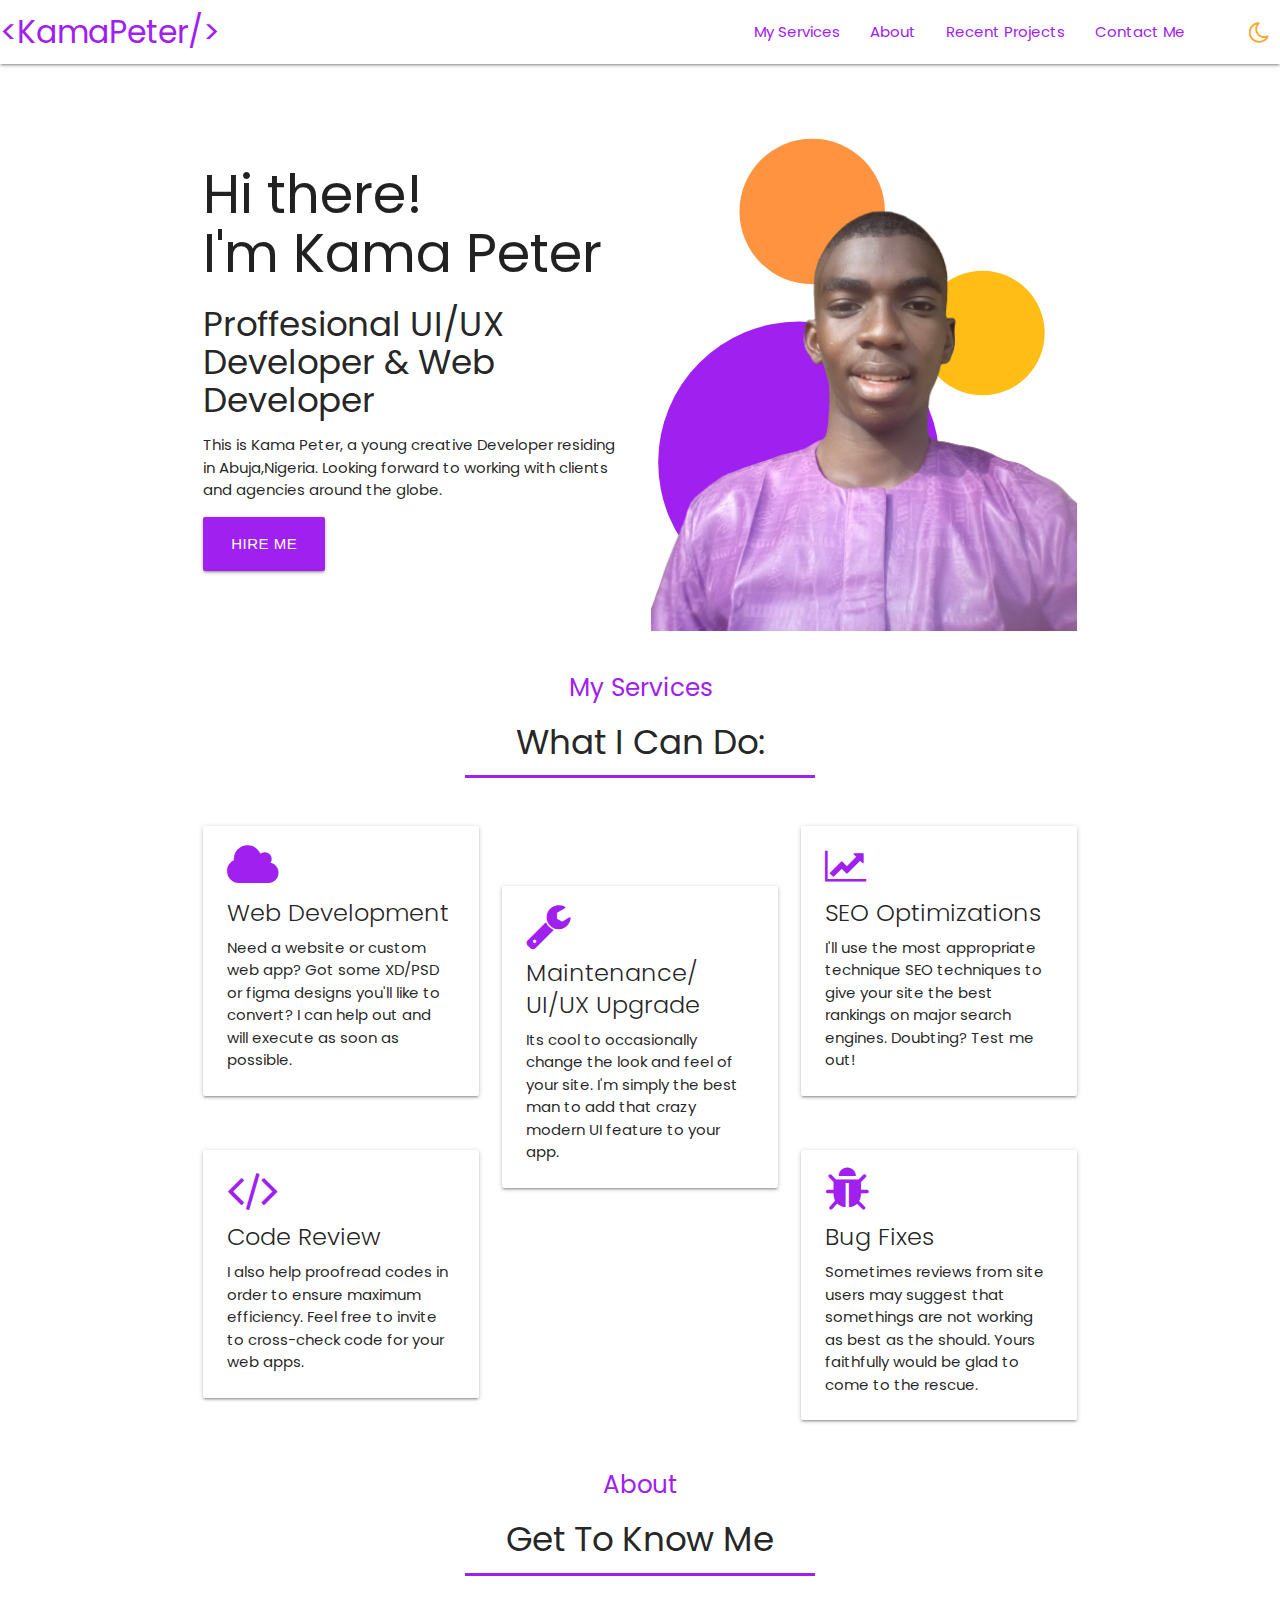
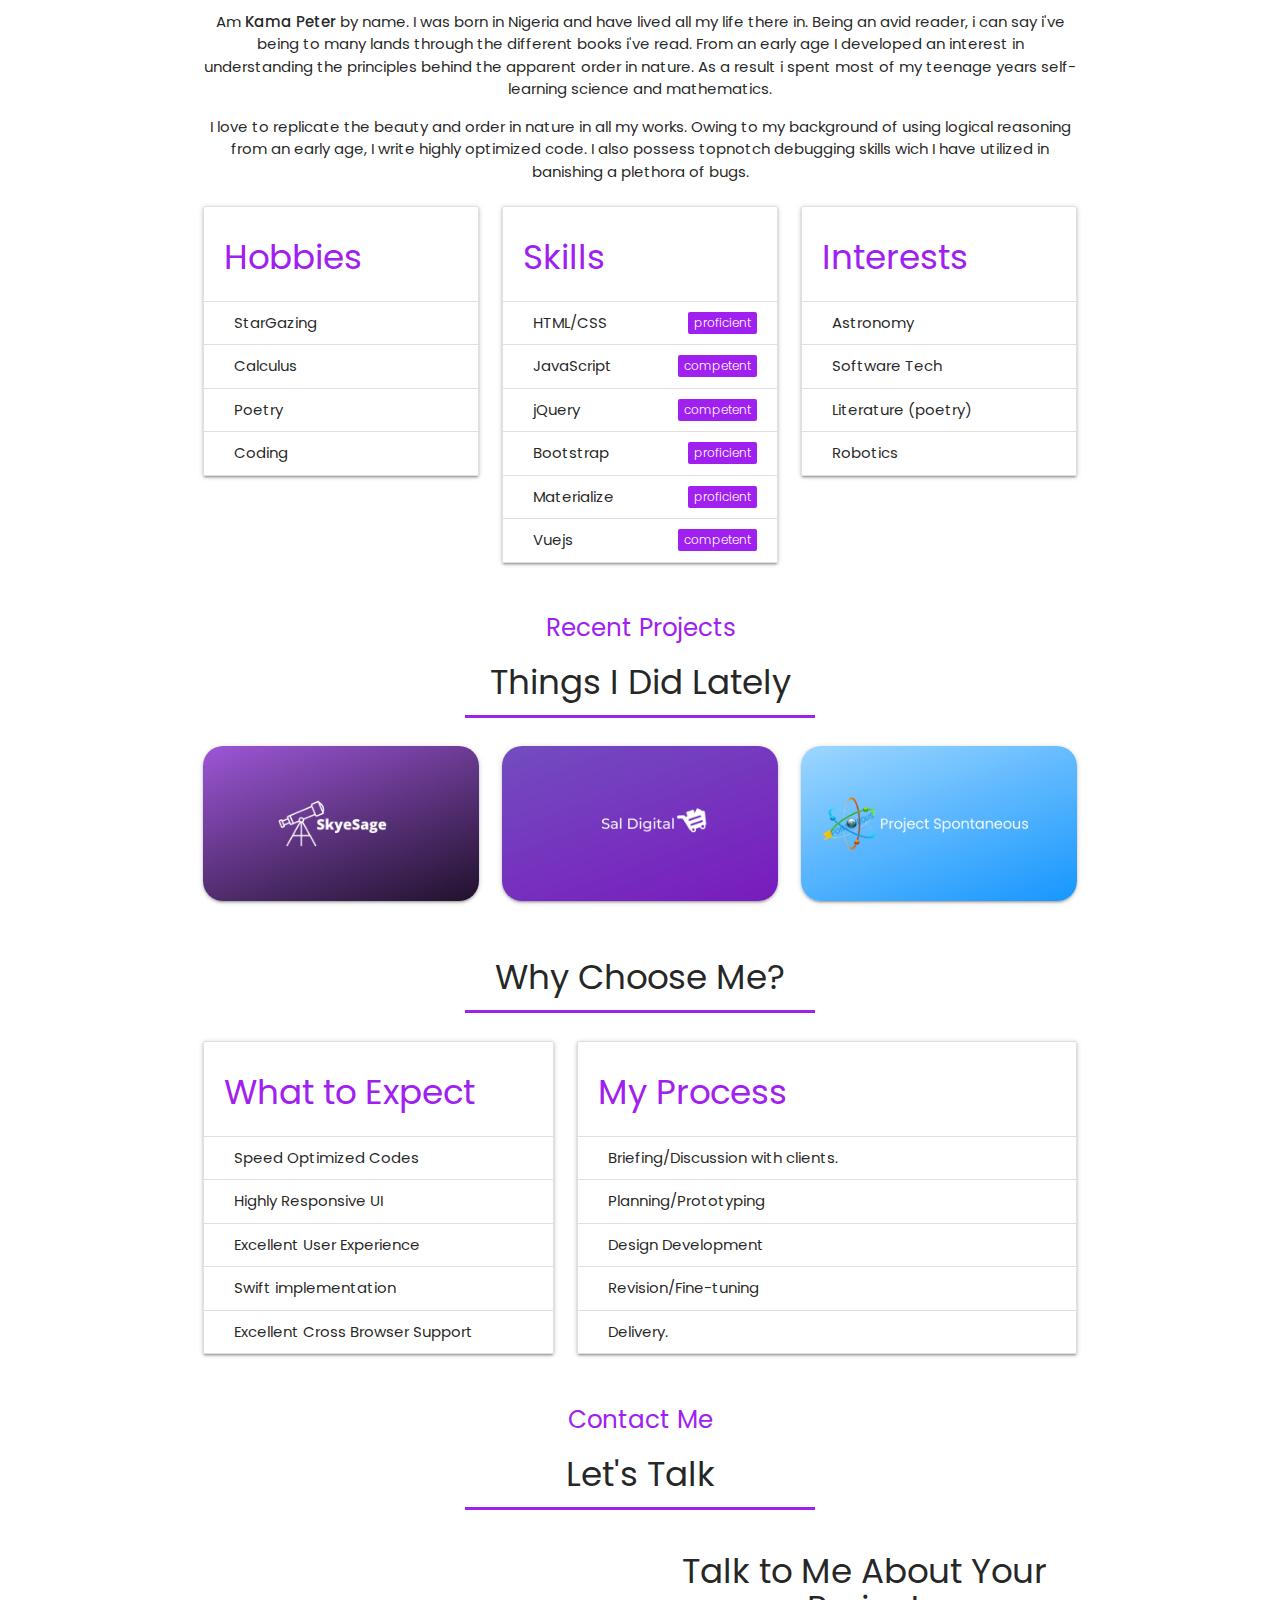
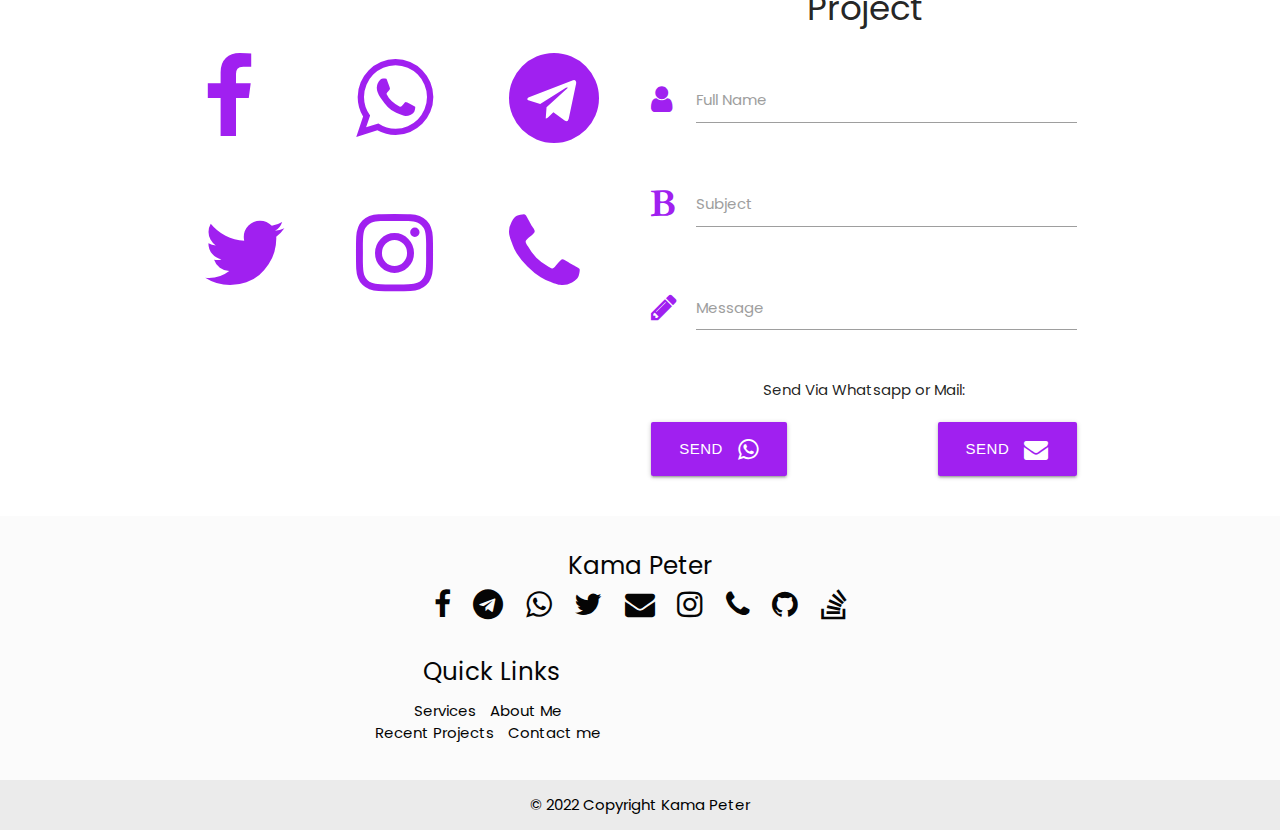
<file: index.html>
<!DOCTYPE html>
<html>

<head>
  <meta charset="UTF-8">
  <meta name="viewport" content="width=device-width, initial-scale=1">
  <title></title>
  <link rel="stylesheet" href="materialize/materialize.min.css" title="" type="" />
  <link rel="stylesheet" href="https://cdnjs.cloudflare.com/ajax/libs/font-awesome/4.7.0/css/font-awesome.min.css">
  <style type="text/css" media="all">
    @import url('https://fonts.googleapis.com/css2?family=Poppins:wght@400;700&display=swap');
    *{
      font-family: 'Poppins', sans-serif;
    }
    html {
      scroll-behavior: smooth
    }

    .material-icons.medium {
      font-size: 36px
    }

    a {
      color: inherit !important;
    }

    .mx {
      margin: 0px 10px
    }

    .waveb {
      background-image: url(./circle.svg);
      background-size: cover
    }

    .my-divider {
      height: 3px;
      width: 40%;
      margin: 0 auto 20px auto;
    }

    brand-logo {
      width: 100%;
      overflow: hidden
    }

    @media (min-width:600px) {
      .equal {
        display: flex;
        position: relative
      }
      .top-off {
        position: relative;
        top: 60px
      }
      .s-width {
        width: 500px;
      }

      .s-mb {
        position: absolute;
        top: 50%;
        transform: translateY(50%)
      }
      .list-inline {
        padding-left: 0;
        margin-left: -5px;
        list-style: none;
      }
      .list-inline > li {
        display: inline-block;
        padding-right: 5px;
        padding-left: 5px;
      }
    }

    @media (max-width: 599px) {
      .s-mb {
        margin-bottom: 30px
      }
    }

    .mb {
      margin-bottom: 65px
    }

    #items,.dr {
      flex-flow: row wrap;
    }

    .abt {
      justify-content: space-between width: 100%;
    }

    .col .br-20 {
      border-radius: 20px
    }

    .icon {
      background-repeat: no-repeat;
      background-size: cover;
      display: inline-block;
      width: 84px;
      height: 84px;
    }

    .card-title i{
      display: inline-block;
      margin-bottom: 15px
    }
    .input-field input:focus+label,
    .row .materialize-textarea:focus+label {
      color: #A020F0 !important;
    }

    .row .input-field input:focus,
    .row .materialize-textarea:focus {
      border-bottom: 1px solid #A020F0 !important;
      box-shadow: 0 1px 0 0 #4a148c !important
    }

    .dark {
      background: #121212;
      color: rgba(255, 255, 255, 0.87);
      transition: color background 0.5s;
    }

    .dark nav,
    .dark .card,.dark .card-reveal,
    .dark .collection,.dark .page-footer, .dark .sidenav{
      background: #212023;
      color: rgba(255, 255, 255, 0.87);
    }

    .dark .collection,
    .dark .collection-item {
      border-color: #121212
    }

    .dark .collection.with-header .collection-header {
      border-bottom-color: #121212
    }

    nav {
      background: #fff;
    }

    .t-purple,
    .dark nav.t-purple {
      color: #A020F0 !important
    }

    .b-purple,
    li .badge.b-purple,.btn-large:hover {
      background: #A020F0;
    }

    .dark .t-purple,
    .dark nav.t-purple {
      color: #bb86fc
        /*fbc02d*/
    }
    .footer-copyright, .page-footer a:hover{
      color: #000000;
    }
    .dark .footer-copyright{color: #fff}
    a:hover:not(#modeSwitch){
      font-weight: 2000;
      text-decoration: underline
    }
    .dark .b-purple,.btn:hover {
      background: #bb86fc;
    }
    .page-footer{
      background: #fbfbfb;
      color: #050505
    }
  </style>
</head>

<body>
  <nav class="t-purple " id="nav">
    <div class="nav-wrapper">
      <a href="#" data-target="mobile-demo" class="sidenav-trigger hide-on-med-and-up"><i class="fa fa-bars fa-2x "></i></a>

      <a href="#!" class="hide-on-med-and-up brand-logo">&LT;KamaPeter/&GT;</a>
      <a href="#!" class="hide-on-small-only brand-logo left">&LT;KamaPeter/&GT;</a>
      <a href="#" id="modeSwitch" class="right mx waves-effect wave-dark"><i class="fa fa-moon-o fa-2x material-icons yellow-text text-darken-3"></i></a>

      <ul class="right hide-on-small-only s-width" style="with: 500px">
        <li><a href="#services">My Services</a></li>
        <li><a href="#about">About</a></li>
        <li><a href="#projects">Recent Projects</a></li>
        <li><a href="#contact">Contact Me</a></li>
      </ul>

    </div>
  </nav>

  <ul class="sidenav" id="mobile-demo">
    <li><a href="#services">My Services</a></li>
    <li><a href="#about">About Me</a></li>
    <li><a href="#recent
    ">Recent Projects</a></li>
    <li><a href="#contact">Contact Me</a></li>
  </ul>
  <div class="container">
    <div id="r" class="row equal">
      <div class="col s12 m6 valign-wrapper">
        <div class="">
          <h2 class="left-align text-flow">Hi there!<br> I'm Kama Peter</h2>
          <h4>Proffesional UI/UX Developer &amp; Web Developer</h4>
          <p class="flow-txt">This is Kama Peter, a young creative Developer residing in Abuja,Nigeria. Looking forward to working with clients and agencies around the globe.</p>
          <button type="button" class="btn b-purple waves-effect waves-light btn-large">Hire Me</button>
        </div>

      </div>
      <div class="col s12 m6 waveb">
        <img class="responsive-img" src="peter1.png" alt="" />
      </div>
    </div>

    <div class="row" id="services">
      <div class="col s12 m12">
        <h5 class="center t-purple ">My Services</h5>
        <div class="center">
          <h4>What I Can Do:</h4>
          <div class="b-purple darken-4 my-divider center"></div>
        </div>
      </div>
    </div>
    <div class="row equal" id="items">
      <div class="col s12 m4">
        <div class="card">
          <div class="card-content">
            <span class="card-title">
              <i class="fa fa-2x fa-cloud t-purple"></i></i><br>
              Web Development
            </span>
            <p>
              Need a website or custom web app? Got some XD/PSD or figma designs you'll like to convert? I can help out and will execute as soon as possible.
            </p>
          </div>
        </div>
      </div>

      <div class="col s12 m4 top-off">
        <div class="card">
          <div class="card-content">
            <span class="card-title">
              <i class="material-icons fa fa-wrench fa-2x  t-purple"></i><br>
              Maintenance/ UI/UX Upgrade
            </span>
            <p>
              Its cool to occasionally change the look and feel of your site. I'm simply the best man to add that crazy modern UI feature to your app.
            </p>
          </div>
        </div>
      </div>


      <div class="col s12 m4">
        <div class="card">
          <div class="card-content">
            <span class="card-title">
              <i class="fa fa-line-chart material-icons medium t-purple"></i><br>
              SEO Optimizations
            </span>
            <p>
              I'll use the most appropriate technique SEO techniques to give your site the best rankings on major search engines. Doubting? Test me out!
            </p>
          </div>
        </div>
      </div>
      <div class="col s12 m4 pull-m2">
        <div class="card">
          <div class="card-content">
            <span class="card-title">
              <i class="fa fa-2x fa-code t-purple material-icons"></i><br>
              Code Review
            </span>
            <p>
              I also help proofread codes in order to ensure maximum efficiency. Feel free to invite to cross-check code for your web apps.
            </p>
          </div>
        </div>
      </div>
      <div class="col s12 m4">
        <div class="card">
          <div class="card-content">
            <span class="card-title">
              <i class="fa fa-2x fa-bug t-purple material-icons"></i><br>
              Bug Fixes
            </span>
            <p>
              Sometimes reviews from site users may suggest that somethings  are not working as best as the should. Yours faithfully would be glad to come to the rescue.
            </p>
          </div>
        </div>
      </div>
    </div>

    <div class="row" id="about">
      <div class="col s12 m12">
        <h5 class="t-purple  center">About</h5>
        <h4 class="center">Get To Know Me</h4>
        <div class="my-divider b-purple darken-4 center"></div>
      </div>
      <div class="col s12 m12">
        <p class="flow-tet center-align">
          Am <strong>Kama Peter</strong> by name. I was born in Nigeria and have lived all my life there in. Being an avid reader, i can say i've being to many lands through the different books i've read. From an early age I developed an interest in understanding the principles behind the apparent order in nature. As a result i spent most of my teenage years self-learning science and mathematics.
        </p>
        <p class="center-align">
          I love to replicate the beauty and order in nature in all my works. Owing to my background of using logical reasoning from an early age, I write highly optimized code. I also possess topnotch debugging skills wich I have utilized in banishing a plethora of bugs.       
        </p>

      </div>
      <div class="col s12 m4">
        <ul class="collection with-header card">
          <li class="collection-header t-purple text-darken-3">
            <h4>Hobbies</h4>
          </li>
          <li class="collection-item">StarGazing</li>
          <li class="collection-item">Calculus</li>
          <li class="collection-item">Poetry</li>

          <li class="collection-item">Coding</li>
        </ul>
      </div>

      <div class="col s12 m4">
        <ul class="collection with-header card ">
          <li class="collection-header t-purple">
            <h4>Skills</h4>
          </li>
          <li class="collection-item"> HTML/CSS <span class="new badge b-purple" data-badge-caption="proficient"></span></li>
          <li class="collection-item">JavaScript <span class="new badge b-purple" data-badge-caption="competent"></span></li>
          <li class="collection-item">jQuery <span class="new badge b-purple" data-badge-caption="competent"></span></li>
          <li class="collection-item">Bootstrap <span class="new badge b-purple" data-badge-caption="proficient"></span></li>
          <li class="collection-item">Materialize <span class="new badge b-purple" data-badge-caption="proficient"></span></li>


          <li class="collection-item">Vuejs <span class="new badge b-purple darken-3" data-badge-caption="competent"></span></li>
        </ul>
      </div>

      <div class="col s12 m4">
        <ul class="card collection with-header ">
          <li class="collection-header t-purple text-darken-3">
            <h4>Interests</h4>
          </li>
          <li class="collection-item">Astronomy</li>
          <li class="collection-item">Software Tech</li>
          <li class="collection-item">Literature (poetry)</li>

          <li class="collection-item">Robotics</li>
        </ul>
      </div>
    </div>


    <div class="row" id="recent">
      <div class="col s12 m12">
        <h5 class="t-purple  center">Recent Projects</h5>
        <h4 class="center">Things I Did Lately</h4>
        <div class="my-divider b-purple darken-4 center"></div>
      </div>

      <div class="col s12 m4">
        <div class="card br-20">
          <div class="card-image waves-effect waves-block waves-light br-20">
            <img class="activator" src="pics/sage.png">
          </div>
          <div class="card-reveal">
            <span class="card-title grey-text text-darken-4">SkySage<i class="fa fa-times right"></i></span>
            <p>Astronomy app for obtaining astronomical data of the sun moon and planets on any given day either in the past or future. Also get to see vector images of different part of the sky which includes deep sky objects<a href="https:skysage.netlify.app" class="t-purple"> Click to see the project</a></p>
          </div>
        </div>
      </div>


      <div class="col s12 m4">
        <div class="card br-20">
          <div class="card-image waves-effect waves-block waves-light br-20">
            <img class="activator" src="pics/sal.png">
          </div>
          <div class="card-reveal">
            <span class="card-title grey-text text-darken-4">Sal_digital<i class="fa fa-times right"></i></span>
            <p>Multipurpose shopping site. Entirely built from scratch. <a href="https:saldigital.netlify.app" class="t-purple">Click to see the project</a></p>
          </div>
        </div>
      </div>


      <div class="col s12 m4">
        <div class="card br-20">
          <div class="card-image waves-effect waves-block waves-light br-20">
            <img class="activator" src="pics/spont.png">
            
          </div>
          <div class="card-reveal">
            <span class="card-title grey-text text-darken-4">Spontaneous<i class="fa fa-times right"></i></span>
            <p>Project soontaneous is a demo science learning web app targetted at inculcating scientific principles in students. <a href="https:kamapeter.github.io/project-spontaneous" class="t-purple">Click to see the project</a></p>
          </div>
        </div>
      </div>


    </div>
    <div class="row">
      <div class="col s12 m12">
        <h4 class="center">Why Choose Me? </h4>
        <div class="my-divider center b-purple darken-4"></div>
      </div>

      <div class="col s12 m5">
        <ul class="collection with-header card">

          <li class="collection-header t-purple ">
            <h4>What to Expect</h4>
          </li>
          <li class="collection-item">Speed Optimized Codes</li>
          <li class="collection-item">Highly Responsive UI</li>
          <li class="collection-item">Excellent User Experience</li>
          <li class="collection-item">Swift implementation</li>
          <li class="collection-item">Excellent Cross Browser Support</li>
        </ul>
      </div>

      <div class="col s12 m7">
        <ul class="card collection with-header">
          <li class="collection-header t-purple text-darken-3">
            <h4>My Process</h4>
          </li>
          <li class="collection-item">Briefing/Discussion with clients.</li>
          <li class="collection-item">Planning/Prototyping</li>
          <li class="collection-item">Design Development</li>
          <li class="collection-item">Revision/Fine-tuning</li>
          <li class="collection-item">Delivery.</li>
        </ul>
      </div>

    </div>

    <div class="row" id="contact">
      <div class="col s12 m12">
        <h5 class="center t-purple ">Contact Me</h5>
        <h4 class="center">Let's Talk</h4>
        <div class="my-divider center b-purple darken-4"></div>
      </div>
      <div class="col s12 m6 equal">
        <div class="row valign-wraper s-mb">
          <div class="col s4 m4 mb">
            <a href="https://www.facebook.com/peter.orji.9655">
              <i class="fa fa-2x fa-facebook t-purple  large"></i>
            </a>
          </div>
          <div class="col s4 m4 mb">
            <a href="https://wa.me/2349132295819">
             <i class="fa fa-2x fa-whatsapp t-purple large"></i>
            </a>
          </div>
          <div class="col s4 m4 mb">
            <a href="https://t.me/kamapeter">
              <i class="fa fa-2x fa-telegram t-purple  large"></i>
            </a>
          </div>
          <div class="col s4 m4">
            <a href="https://www.twitter.com/KamaPeter2">
              <i class="fa fa-2x fa-twitter large t-purple"></i>
            </a>
          </div>
          <div class="col s4 m4">
            <a href="https://www.instagram/kamapeter">
              <i class="fa fa-2x fa-instagram large t-purple"></i>
            </a>
          </div>
          <div class="col s4 m4">
            <a href="tel:+2349132295819">
              <i class="fa fa-phone fa-2x t-purple  large"></i>
            </a>
          </div>
        </div>
      </div>

      <form class="col s12 m6">
        <div class="row">
          <h4 class="center-align">Talk to Me About Your Project</h4>
        </div>
        <div class="row">
          <div class="input-field col s12">
            <i class="fa fa-user fa-2x prefix t-purple"></i>
            <input id="name" type="text" class="validate">
            <label for="name">Full Name</label>
          </div>
        </div>

        <div class="row">
          <div class="input-field col s12">
            <i class="fa fa-2x fa-bold prefix t-purple "></i>
            <input id="subject" type="text" class="validate">
            <label for="subject">Subject</label>
          </div>
        </div>
        <div class="row">
          <div class="input-field col s12">
            <i class="fa fa-2x fa-pencil prefix t-purple "></i>
            <textarea id="textarea1" class="materialize-textarea"></textarea>
            <label for="textarea1">Message</label>
          </div>
        </div>
        <div class="row">

          <div class="col s12">
            <div class="row center">Send Via Whatsapp or Mail:</div>
            <button id="wbtn" type="button" class="btn-large left b-purple waves-effect wave-light">Send<i class="fa fa-2x fa-whatsapp right"></i></button>
            <!-- </div>
          <div class="col s6"> -->
            <button id="mbtn" type="button" class="btn-large right b-purple waves-effect wave-light ">Send<i class="fa fa-2x fa-envelope right"></i></button>
          </div>
        </div>
      </form>
    </div>
  </div>
  <footer class="page-footer" style="">
    <div class="container">
      <div class="row">
        <div class="col s12 l12 center-align">
          <h5 class="">Kama Peter</h5>
         
        </div>
        <div class="col m12 s12 center-align">
         <div class="row dr equal center-align" style="justify-content: center">
           <div class="col">
             <a href="https://www.facebook.com/peter.orji.9655"><i class="fa fa-2x fa-facebook"></i></a>
           </div>
           <div class="col">
             <a href="https://t.me/kamapeter"><i class="fa fa-2x fa-telegram"></i></a>
           </div>
           <div class="col">
             <a href="https://wa.me/2349132295819"><i class="fa fa-2x fa-whatsapp"></i></a>
           </div>
           <div class="col">
             <a href="https://www.twitter.com/KamaPeter2"><i class="fa fa-2x fa-twitter"></i></a>
           </div>
           <div class="col">
             <a href=""><i class="fa fa-2x fa-envelope"></i></a>
           </div>
           <div class="col">
             <a href="https://www.instagram/kamapeter"><i class="fa fa-2x fa-instagram"></i></a>
           </div>
           <div class="col">
             <a href="tel:+2349132295819"><i class="fa fa-2x fa-phone"></i></a>
           </div>
           
           <div class="col">
             <a href="https://www.github.com/kamapeter"><i class="fa fa-2x fa-github"></i></a>
           </div>
           <div class="col">
             <a href="https://stackoverflow.com/users/15348390/peter-orji"><i class="fa fa-2x fa-stack-overflow"></i></a>
           </div>
         </div></div>
        <div class="col l4 offset-l2 center s12">
          <h5 class="">Quick Links</h5>
          <ul class="list-inline">
            <li><a class="" href="#services">Services</a></li>
            <li><a class="" href="#about">About Me</a></li>
            <li><a class="" href="#recent">Recent Projects</a></li>
            <li><a class="" href="#contact">Contact me</a></li>
          </ul>
        </div>
      </div>
    </div>
    <div class="footer-copyright">
      <div class="container center-align">
        © 2022 Copyright Kama Peter
      </div>
    </div>
  </footer>

  <script src="materialize/materialize.min.js" type="text/javascript" charset="utf-8"></script>
  <script>
    var isDark;
    document.addEventListener('DOMContentLoaded',
      function() {
        var elems = document.querySelectorAll('.sidenav');
        var instances = M.Sidenav.init(elems, {
          inDuration: 300,
          outDuration: 300
        });
        if(window.matchMedia){
          isDark = window.matchMedia('(prefers-color-scheme: dark)').matches? true : false;
          activateMode()
          window.matchMedia('(prefers-color-scheme: dark)').addEventListener('change', event => {
            isDark = event.matches ? true : false;
            activateMode()
          });
        }else
          isDark = false
      });
    var modeSwitch = document.getElementById('modeSwitch'),
      body = document.body,
      wbtn = document.getElementById('wbtn'),
      mbtn = document.getElementById('mbtn');
    modeSwitch.addEventListener('click', changeMode, false);
    
    function changeMode(e) {
      isDark = !isDark;
      activateMode()
    }
    
    function activateMode(){
      var modeIcon = modeSwitch.getElementsByTagName('i')[0];
      if (isDark) {
        modeIcon.classList.add('fa-sun-o');
        modeIcon.classList.remove('fa-moon-o');
        body.classList.add('dark')
        // body.setAttribute('id','black')
      } else {
        modeIcon.classList.add('fa-moon-o');
        modeIcon.classList.remove('fa-sun-o');
        body.classList.remove('dark')
        // body.removeAttribute('id','black')
      }
    }
    
    function SendMsg(e) {
      var name = document.getElementById('name').value;
      var rawMsg = document.getElementById('textarea1').value,
        sub = document.getElementById('subject').value;
      if (e.target.getAttribute('id') == 'wbtn') {
        console.log(e.target.getAttribute('id'))
        var msg = `Hi peter, am ${name}.
        I want ${sub}. ${rawMsg}`
        window.open(`https://wa.me/2349132295819?text=${msg}`)
      } else {
        window.open(`mailto:orjip507@gmail.com?subject=${sub}&body=${rawMsg}`)
      }
    }
    wbtn.addEventListener('click', SendMsg, false);
    mbtn.addEventListener('click', SendMsg, false);
  </script>
  <!--Begin: Star-Clicks.com HTML Code--><script type='text/javascript' src='https://www.star-clicks.com/secure/ads.php?pid=15014315252235327'></script><!-- End: Star-Clicks.com -->
</body>

</html>
</file>
